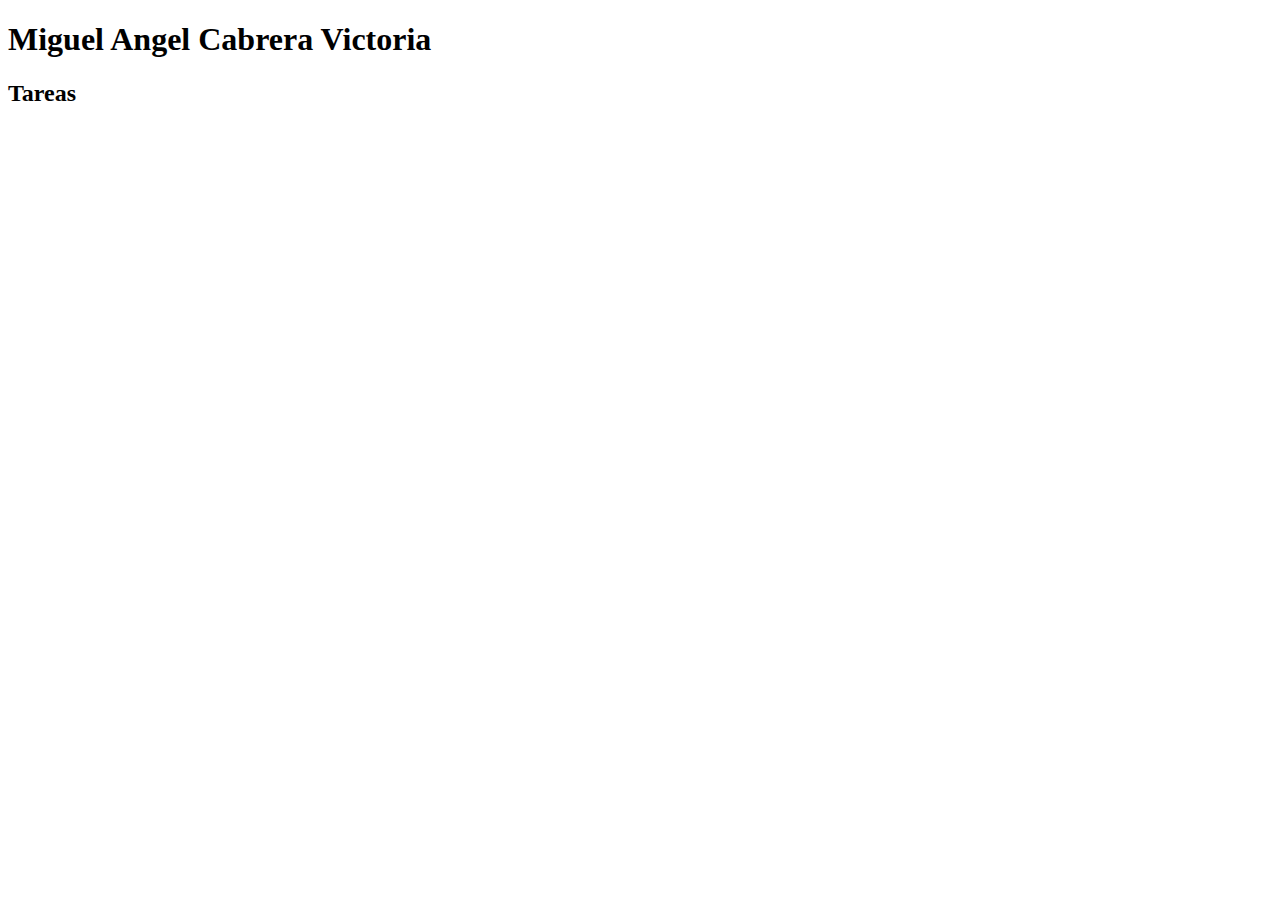
<file: index.html>
<!DOCTYPE html>
<html lang="en">
<head>
    <meta charset="UTF-8">
    <meta http-equiv="X-UA-Compatible" content="IE=edge">
    <meta name="viewport" content="width=device-width, initial-scale=1.0">
    <title>Document</title>
</head>
<body>
    <h1>Miguel Angel Cabrera Victoria</h1>
    <h2>Tareas</h2>
</body>
</html>
</file>
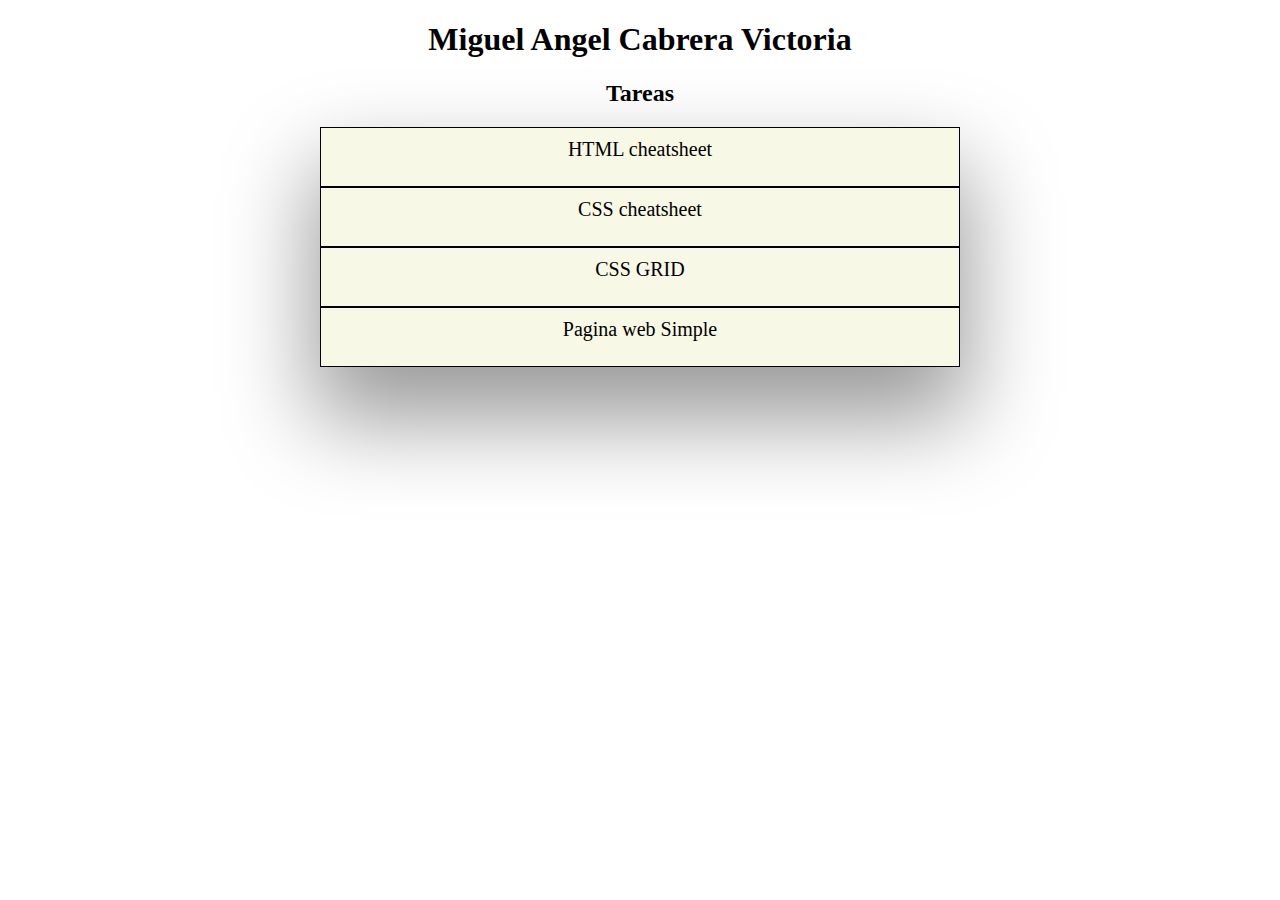
<file: docs/index.html>
<!DOCTYPE html>
<html lang="en">
<head>
    <meta charset="UTF-8">
    <meta http-equiv="X-UA-Compatible" content="IE=edge">
    <meta name="viewport" content="width=device-width, initial-scale=1.0">
    <title>Miguel Cabrera Evidencia</title>
    <link rel="stylesheet" href="CSS/styles_index.css"> 
    <link rel="preconnect" href="https://fonts.googleapis.com">
    <link rel="preconnect" href="https://fonts.gstatic.com" crossorigin>
    <link href="https://fonts.googleapis.com/css2?family=Bungee+Outline&display=swap" rel="stylesheet">  
    
</head>
<body>
    <h1>Miguel Angel Cabrera Victoria</h1>
    <h2>Tareas</h2>
    

    <div class="container">
            <div class="container_item"><a href="HTML/HTML_cheetsheet.html">HTML cheatsheet</a></div>
            <div class="container_item"><a href="HTML/CSS_cheatsheet.html">CSS cheatsheet</a></div>
            <div class="container_item"><a href="HTML/tarea_grid.html">CSS GRID </a></div>
            <div class="container_item"><a href="HTML/pagina_web_simple.html">Pagina web Simple</a></div>


    </div>
</body>
</html>
</file>
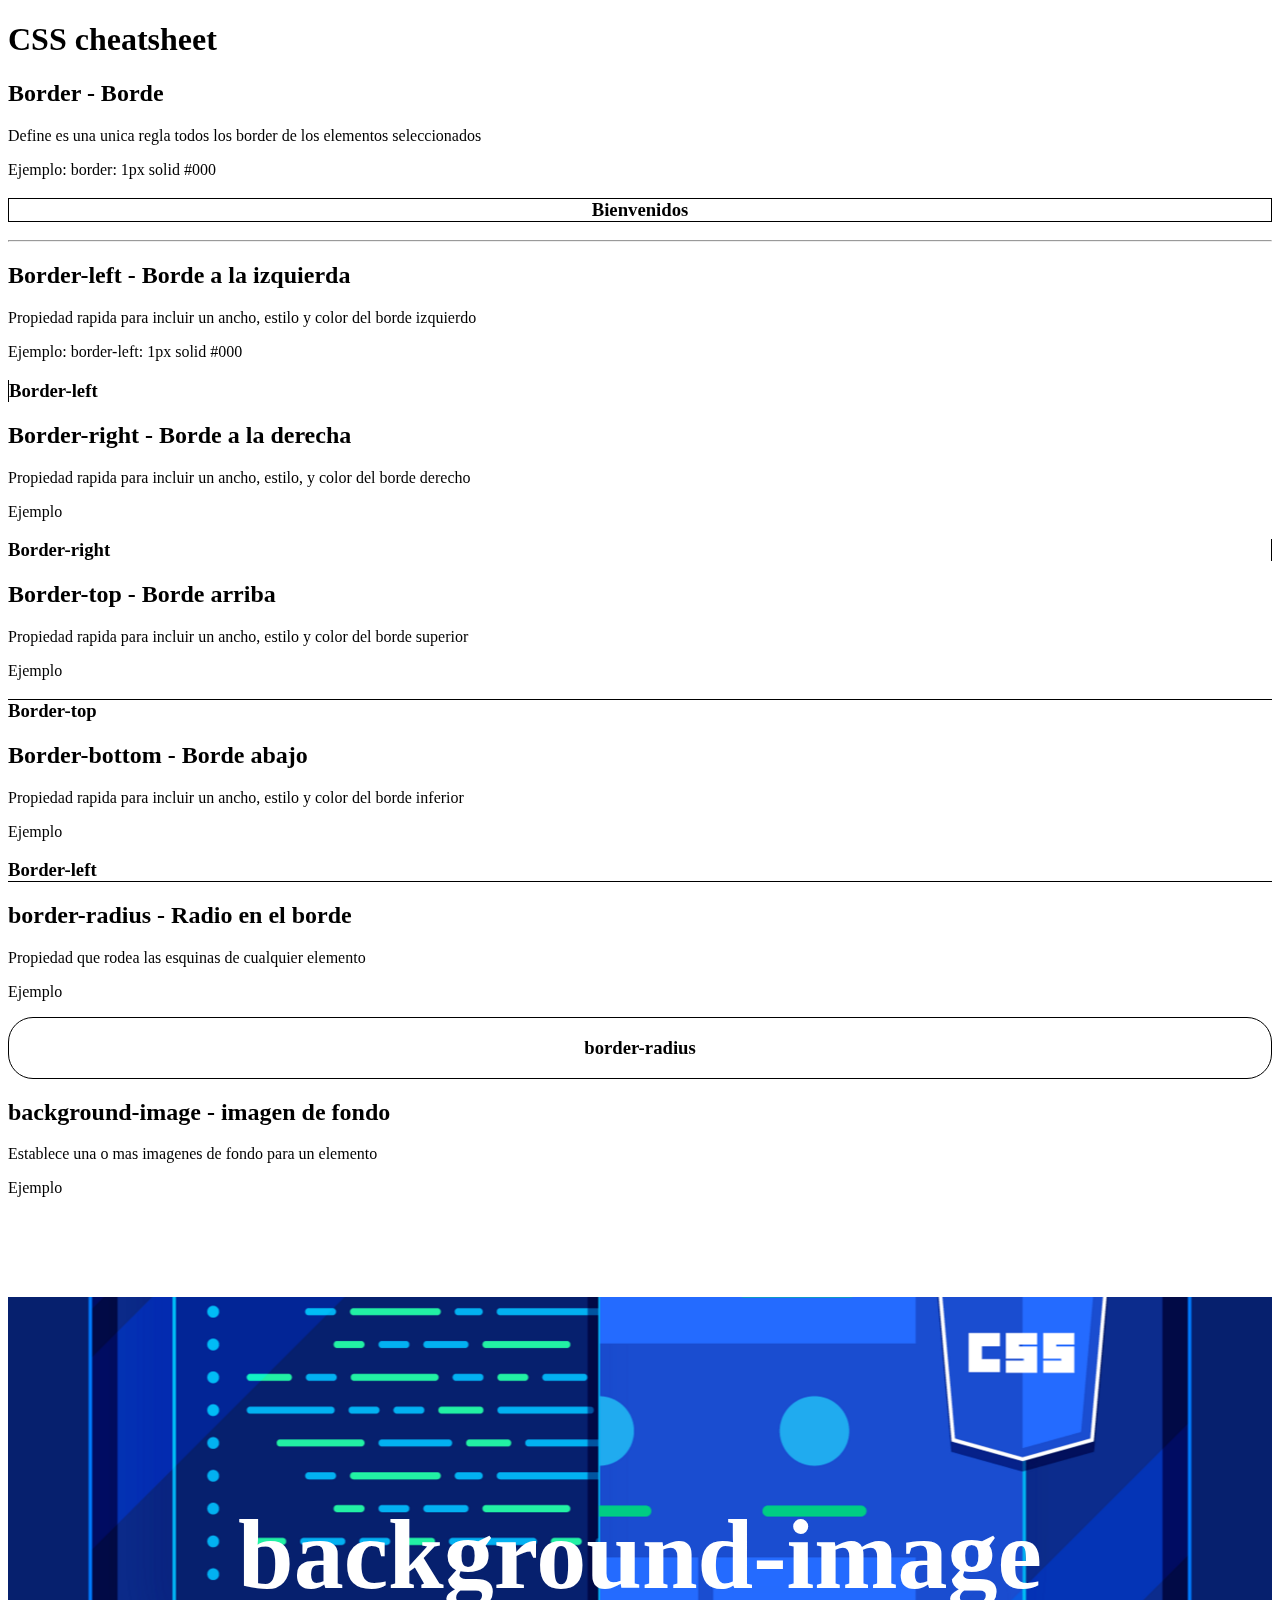
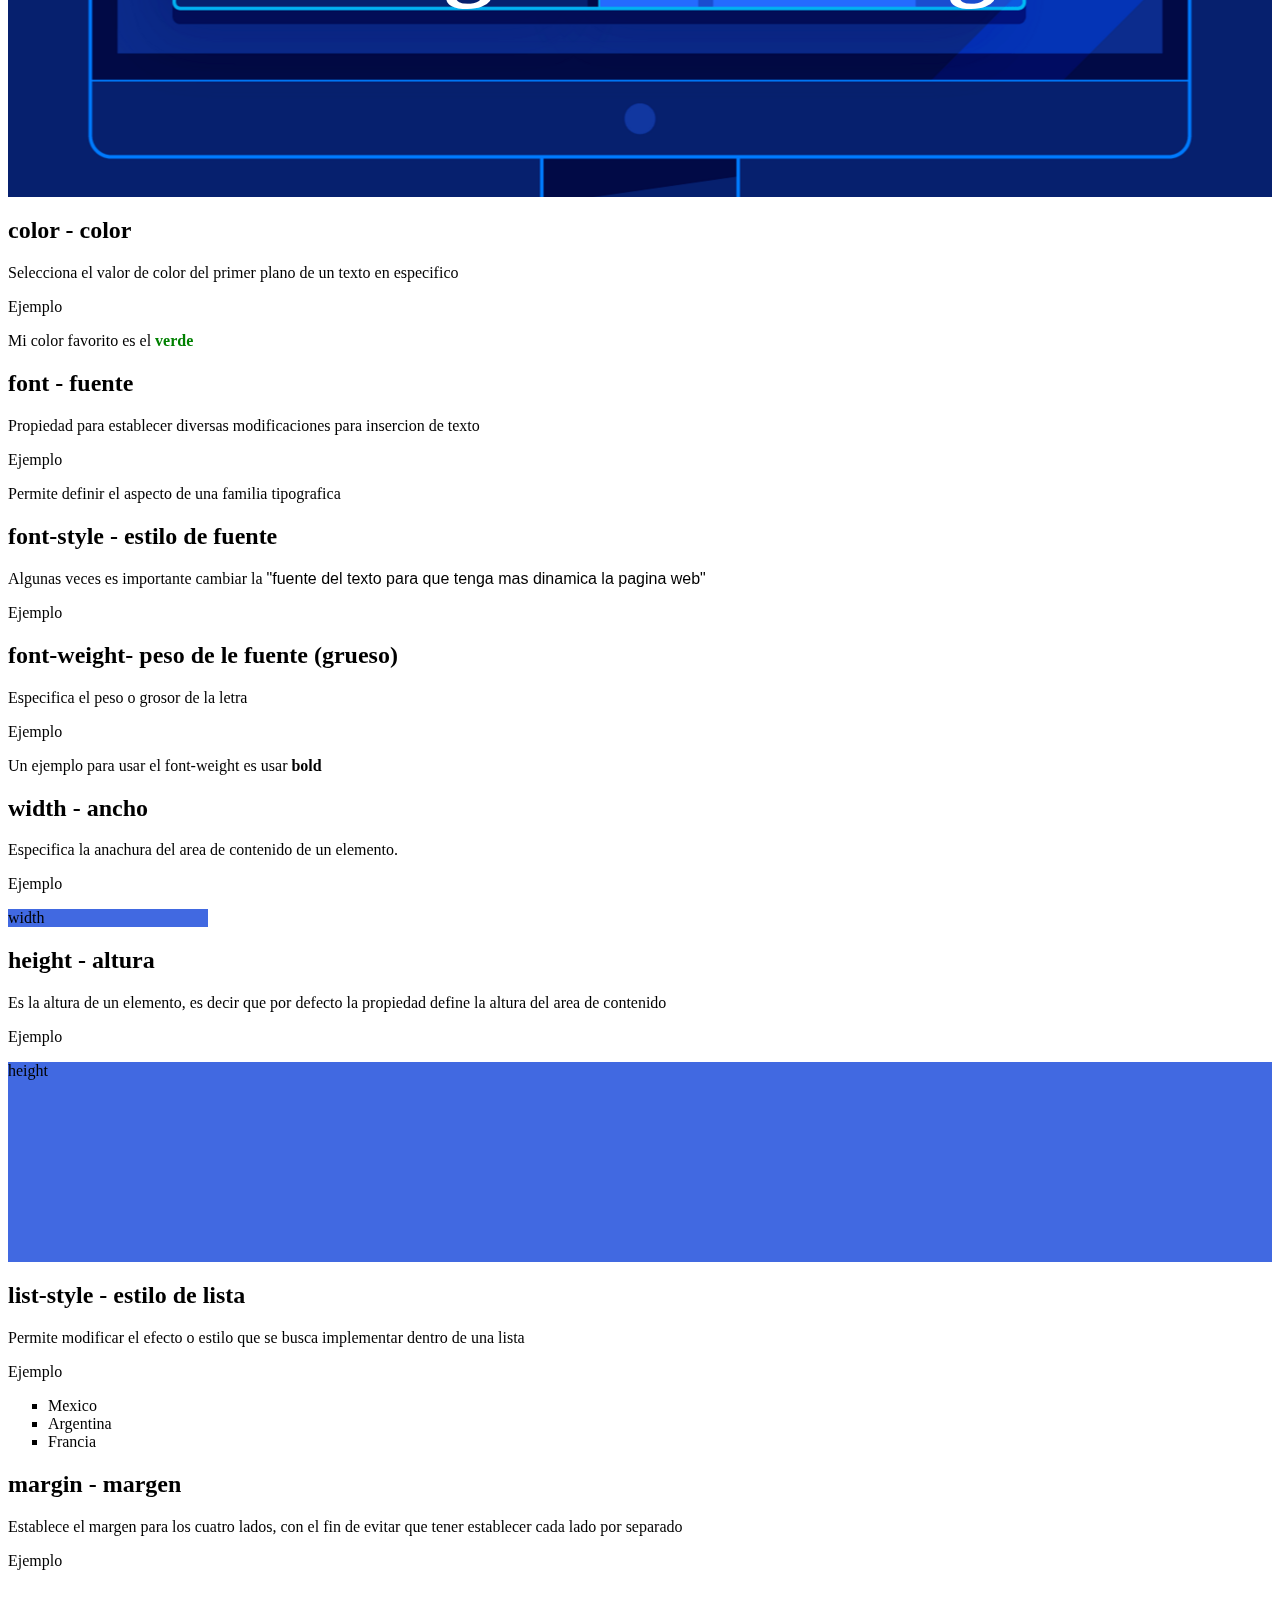
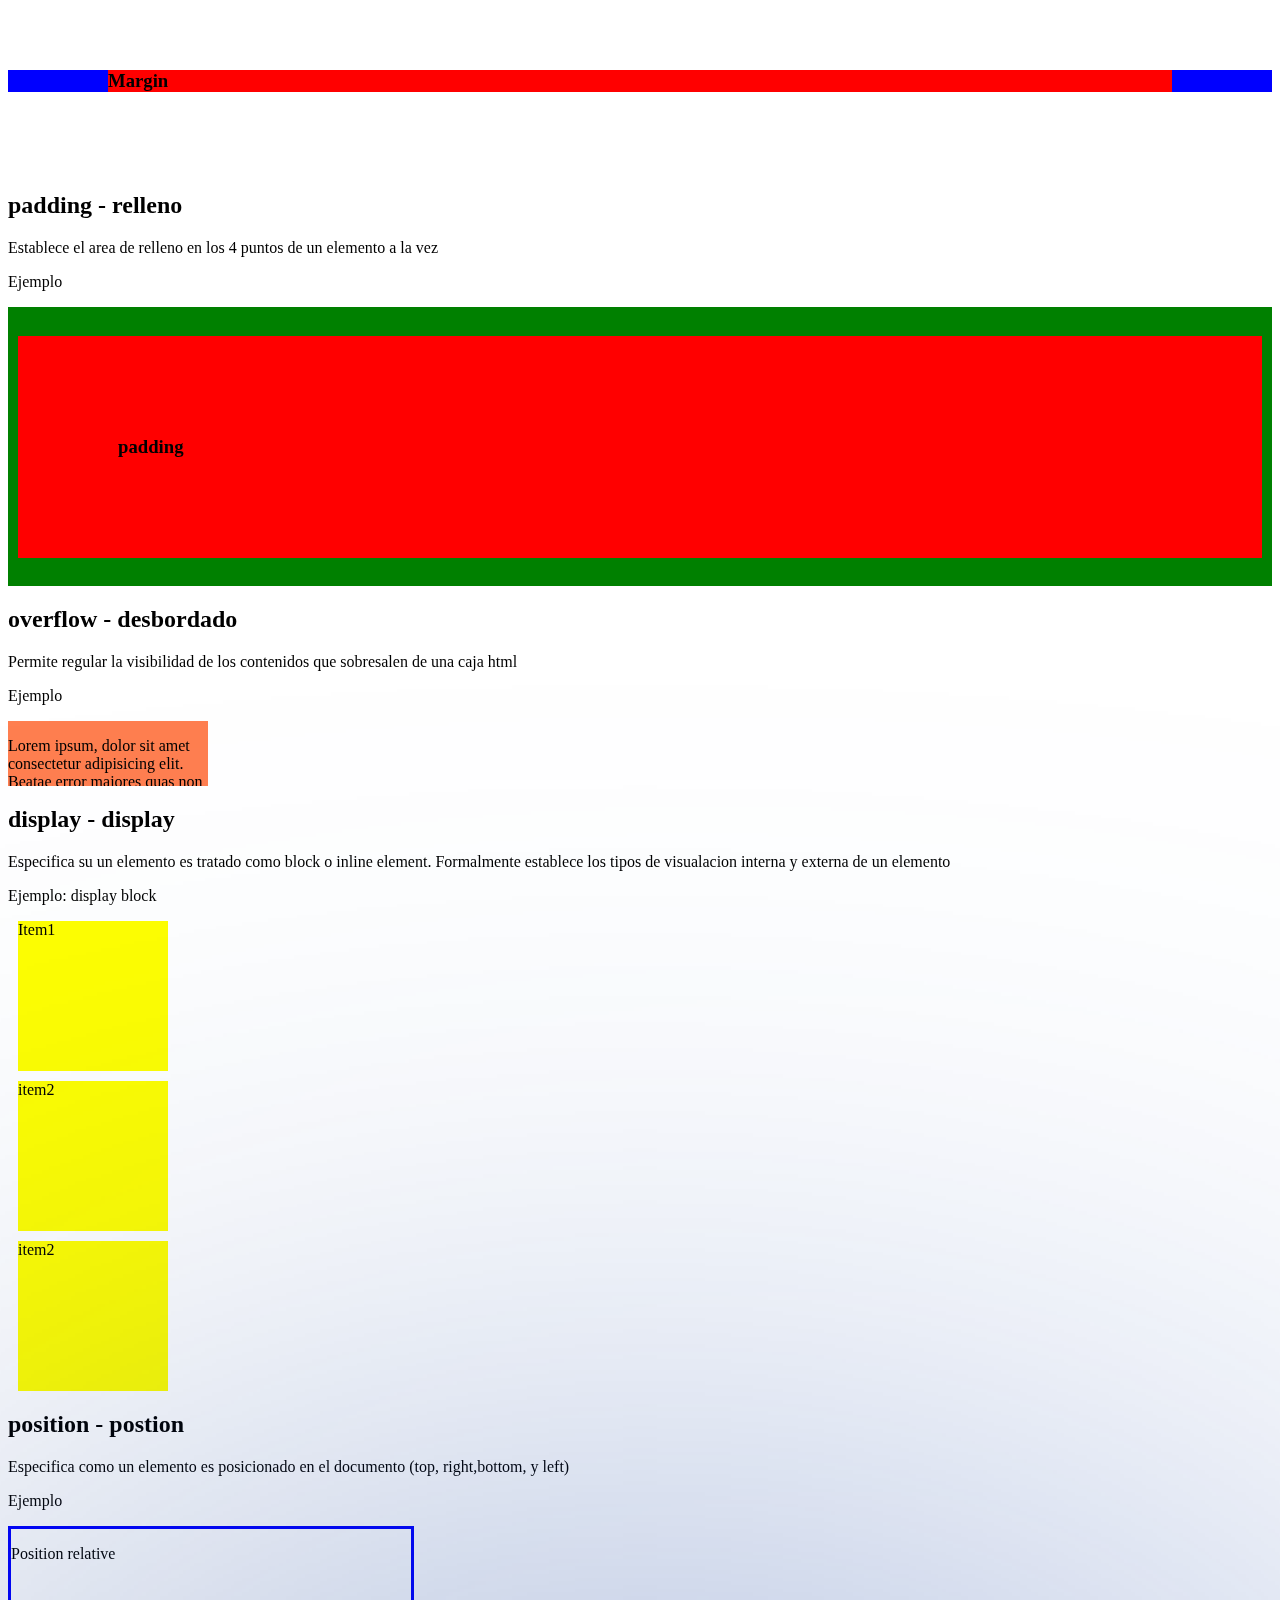
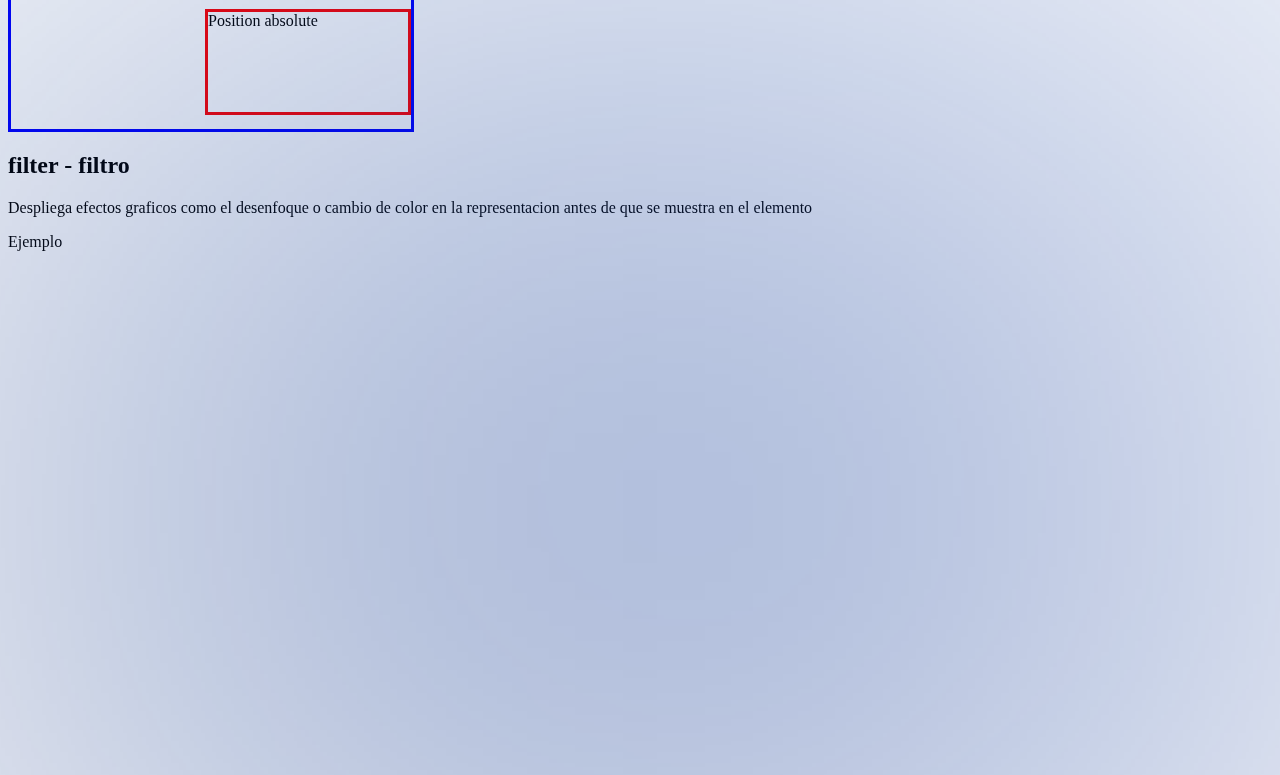
<file: docs/HTML/CSS_cheatsheet.html>
<!DOCTYPE html>
<html lang="en">
<head>
    <meta charset="UTF-8">
    <meta http-equiv="X-UA-Compatible" content="IE=edge">
    <meta name="viewport" content="width=device-width, initial-scale=1.0">
    <link rel="stylesheet" href="../CSS/cheet_sheet_styles.css">
    <title>Css cheat sheet</title>
</head>
<body>
<h1>CSS cheatsheet</h1>

<h2>Border - Borde</h2>
<p>Define es una unica regla todos los border de los elementos seleccionados
</p>
<p>Ejemplo: border: 1px solid #000</p>
<div>
    <h3 class="border_1">Bienvenidos</h3>
</div>
<hr>

<h2>Border-left - Borde a la izquierda</h2>
<p>Propiedad rapida para incluir un ancho, estilo y color del borde izquierdo</p>
<p>Ejemplo: border-left: 1px solid #000</p>
<div>
    <h3 class="border_left">Border-left</h3>
</div>

<h2>Border-right - Borde a la derecha</h2>
<p>Propiedad rapida para incluir un ancho, estilo, y color del borde derecho</p>
<p>Ejemplo</p>
<div>
    <h3 class="border_right">Border-right</h3>
</div>


<h2>Border-top - Borde arriba</h2>
<p>Propiedad rapida para incluir un ancho, estilo y color del borde superior</p>
<p>Ejemplo</p>
<div>
    <h3 class="border_t">Border-top</h3>
</div>

<h2>Border-bottom - Borde abajo</h2>
<p>Propiedad rapida para incluir un ancho, estilo y color del borde inferior</p>
<p>Ejemplo</p>
<div>
    <h3 class="border_b">Border-left</h3>
</div>

<h2>border-radius - Radio en el borde</h2>
<p>Propiedad que rodea las esquinas de cualquier elemento</p>
<p>Ejemplo</p>
<div class="border_radius">
    <h3>border-radius</h3>
</div>

<h2>background-image - imagen de fondo</h2>
<p>Establece una o mas imagenes de fondo para un elemento</p>
<p>Ejemplo</p>
<div class="image_background">
    <h3>background-image</h3>
</div>

<h2>color - color</h2>
<p>Selecciona el valor de color del primer plano de un texto en especifico</p>
<p>Ejemplo</p>
<p>Mi color favorito es el <span class="color">verde</span></p>

<h2>font - fuente</h2>
<p>Propiedad para establecer diversas modificaciones para insercion de texto </p>
<p>Ejemplo</p>
<p>Permite definir el aspecto de una familia tipografica</p>
<h2>font-style - estilo de fuente</h2>
<p>Algunas veces es importante cambiar la <span class="font-family">"fuente del texto para que tenga mas dinamica la pagina web"</span></p>

<p>Ejemplo</p>

<h2>font-weight- peso de le fuente (grueso)</h2>
<p>Especifica el peso o grosor de la letra</p>
<p>Ejemplo</p>
<p>Un ejemplo para usar el font-weight es usar <span class="font-f">bold</span></p>

<h2>width - ancho</h2>
<p>Especifica la anachura del area de contenido de un elemento. </p>
<p>Ejemplo</p>
<div class="w">
    <p>width</p>
</div>

<h2>height - altura</h2>
<p>Es la altura de un elemento, es decir que por defecto la propiedad define la altura del area de contenido</p>
<p>Ejemplo</p><div class="h">
    <p>height</p>
</div>

<h2>list-style - estilo de lista </h2>
<p>Permite modificar el efecto o estilo que se busca implementar dentro de una lista</p>
<p>Ejemplo</p>
<ul class="list-style">
    <li>Mexico</li>
    <li>Argentina</li>
    <li>Francia</li>
</ul>

<h2>margin - margen</h2>
<p>Establece el margen para los cuatro lados, con el fin de evitar que tener establecer cada lado por separado</p>
<p>Ejemplo</p>
<div class="margin">
    <h3>Margin</h3>
</div>

<h2>padding - relleno</h2>
<p>Establece el area de relleno en los 4 puntos de un elemento a la vez</p>
<p>Ejemplo</p>
<div class="padding">
    <h3>padding</h3>
</div>

<h2>overflow - desbordado</h2>
<p>Permite regular la visibilidad de los contenidos que sobresalen de una caja html</p>
<p>Ejemplo</p>
<div class="overflow">
    <p>Lorem ipsum, dolor sit amet consectetur adipisicing elit. Beatae error maiores quas non laboriosam eius explicabo doloremque? Quod ea necessitatibus adipisci beatae corrupti delectus odio sed a, porro, aliquam eos?</p>
</div>


<h2>display - display </h2>
<p>Especifica su un elemento es tratado como block o inline element. Formalmente establece los tipos de visualacion interna y externa de un elemento</p>
<p>Ejemplo: display block</p>
<div>
    <div class="item_display">Item1</div>
    <div class="item_display">item2</div>
    <div class="item_display">item2</div>
</div>

<h2>position - postion </h2>
<p>Especifica como un elemento es posicionado en el documento (top, right,bottom, y left)</p>
<p>Ejemplo</p>
<div class="relative">
    <p>Position relative</p>
    <div class="absolute">Position absolute</div>
</div>

<h2>filter - filtro </h2>
<p>Despliega efectos graficos como el desenfoque o cambio de color en la representacion antes de que se muestra en el elemento</p>
<p>Ejemplo</p>
<div class="filter image_background "></div>
</body>
</html>
</file>
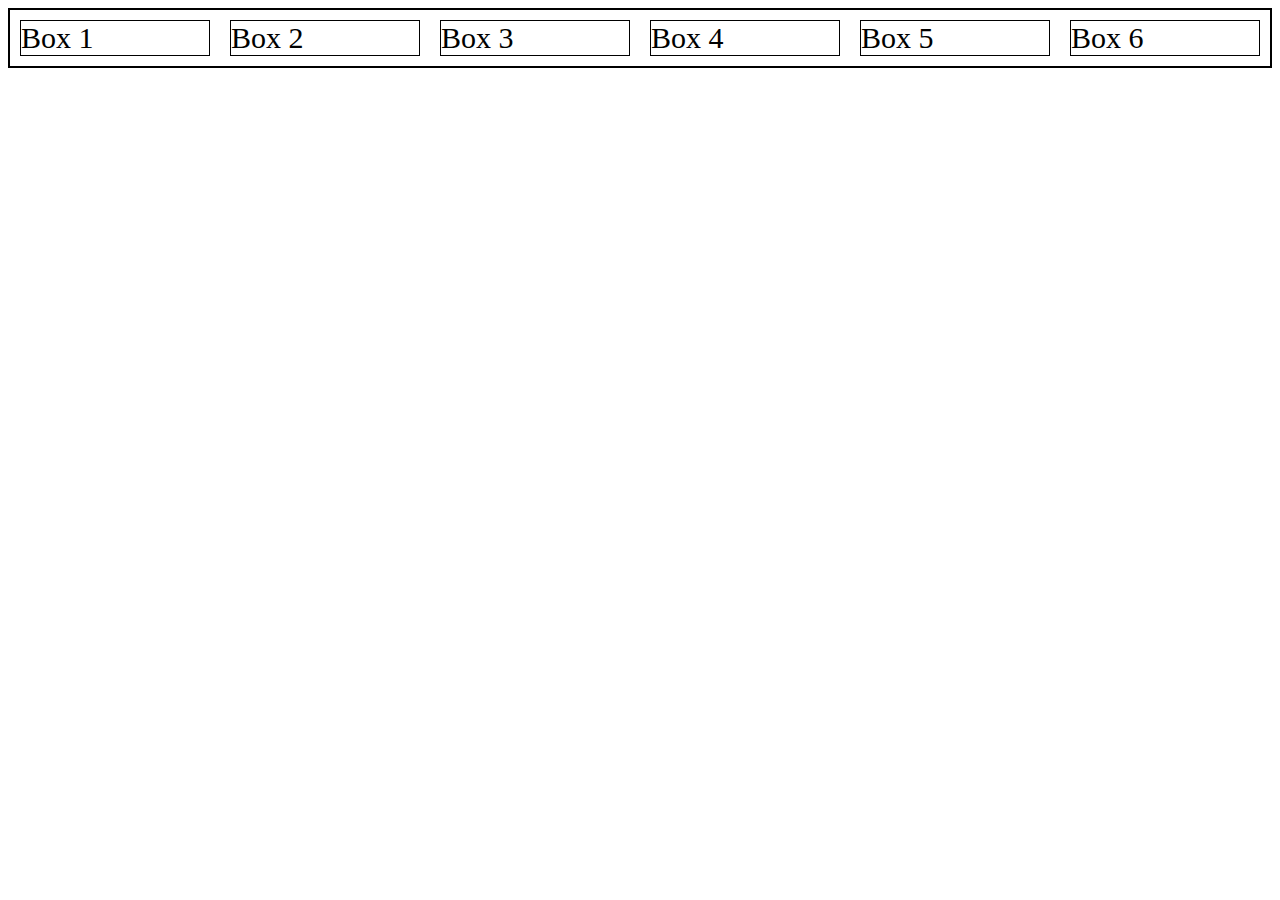
<file: docs/HTML/flex-box.html>
<!DOCTYPE html>
<html lang="en">
<head>
    <meta charset="UTF-8">
    <meta http-equiv="X-UA-Compatible" content="IE=edge">
    <meta name="viewport" content="width=device-width, initial-scale=1.0">
    <title>Document</title>
    <link rel="stylesheet" href="../CSS/flex-box.css">
</head>
<body>
    <div>
        <div class="flex-container">
            <div class="flex-item">Box 1</div>
            <div class="flex-item">Box 2</div>
            <div class="flex-item">Box 3</div>
            <div class="flex-item">Box 4</div>
            <div class="flex-item">Box 5</div>
            <div class="flex-item">Box 6</div>
        </div>
    </div>
</body>
</html>
</file>
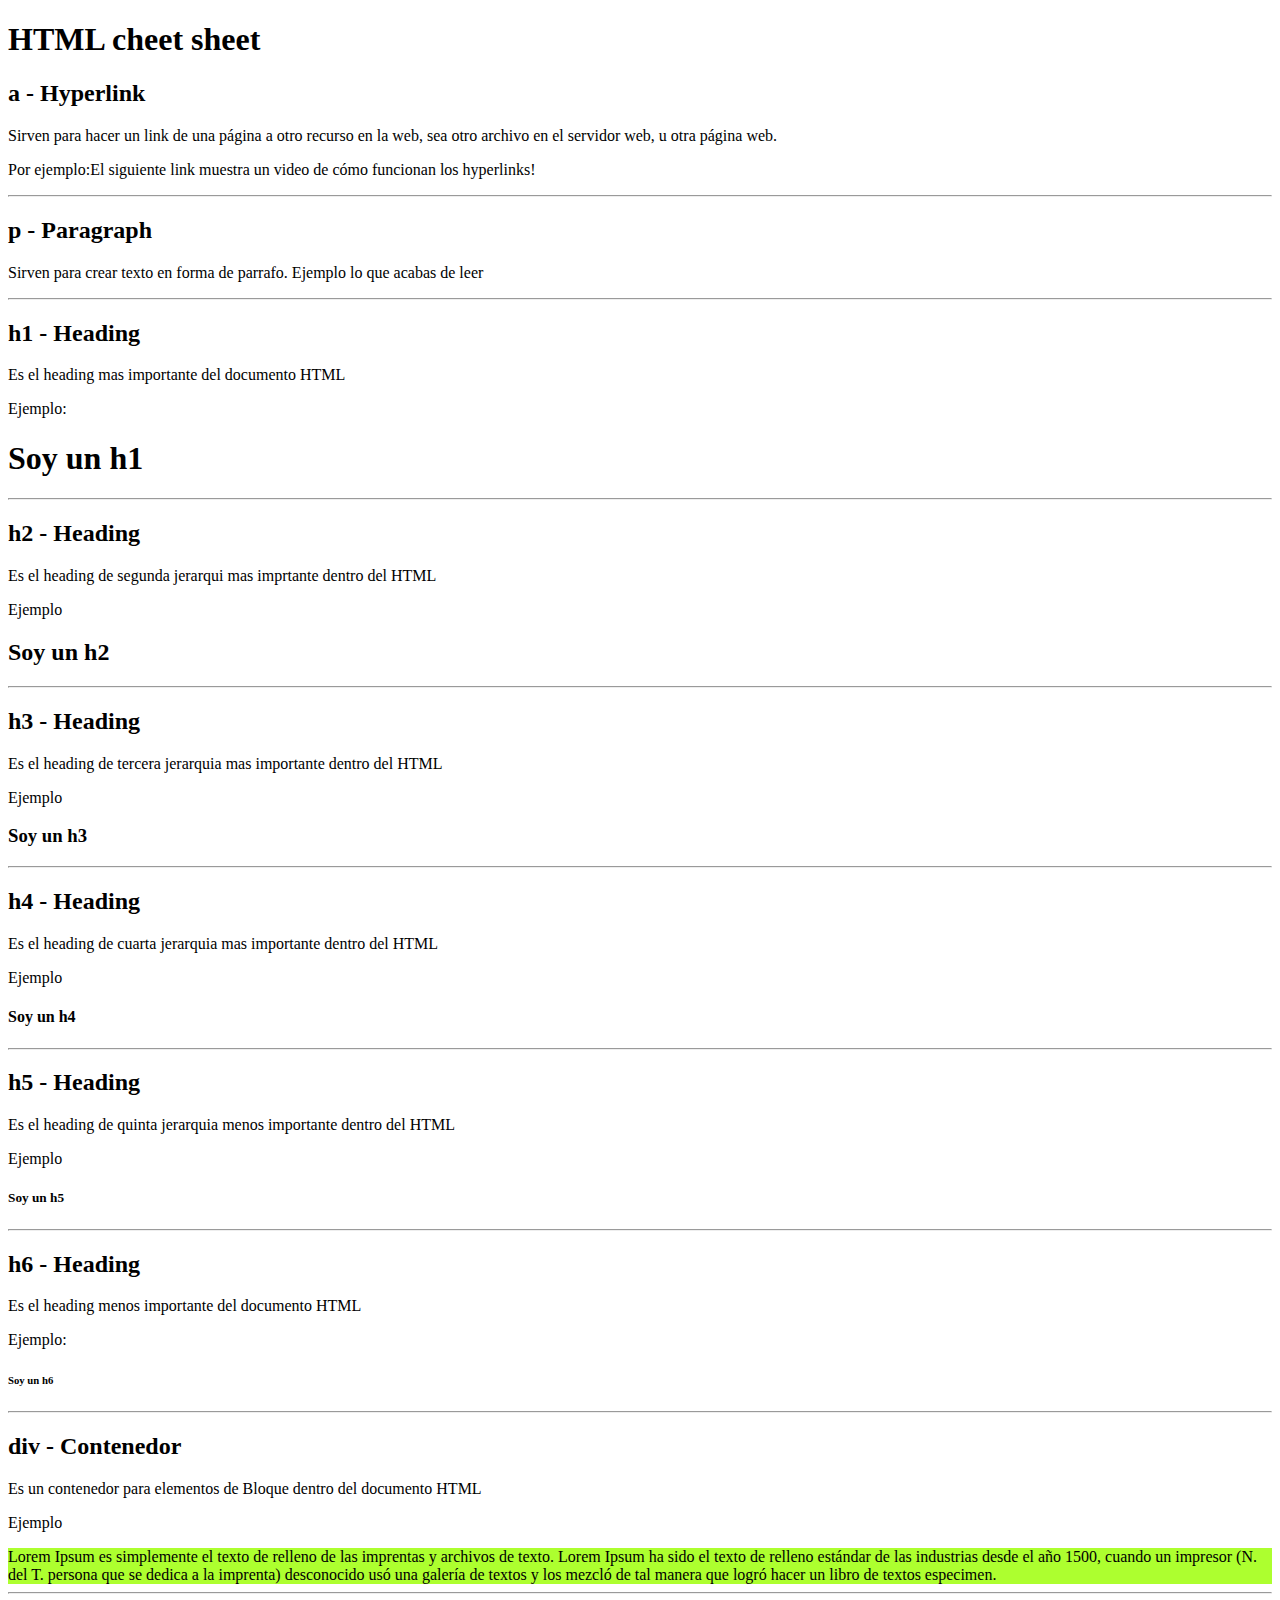
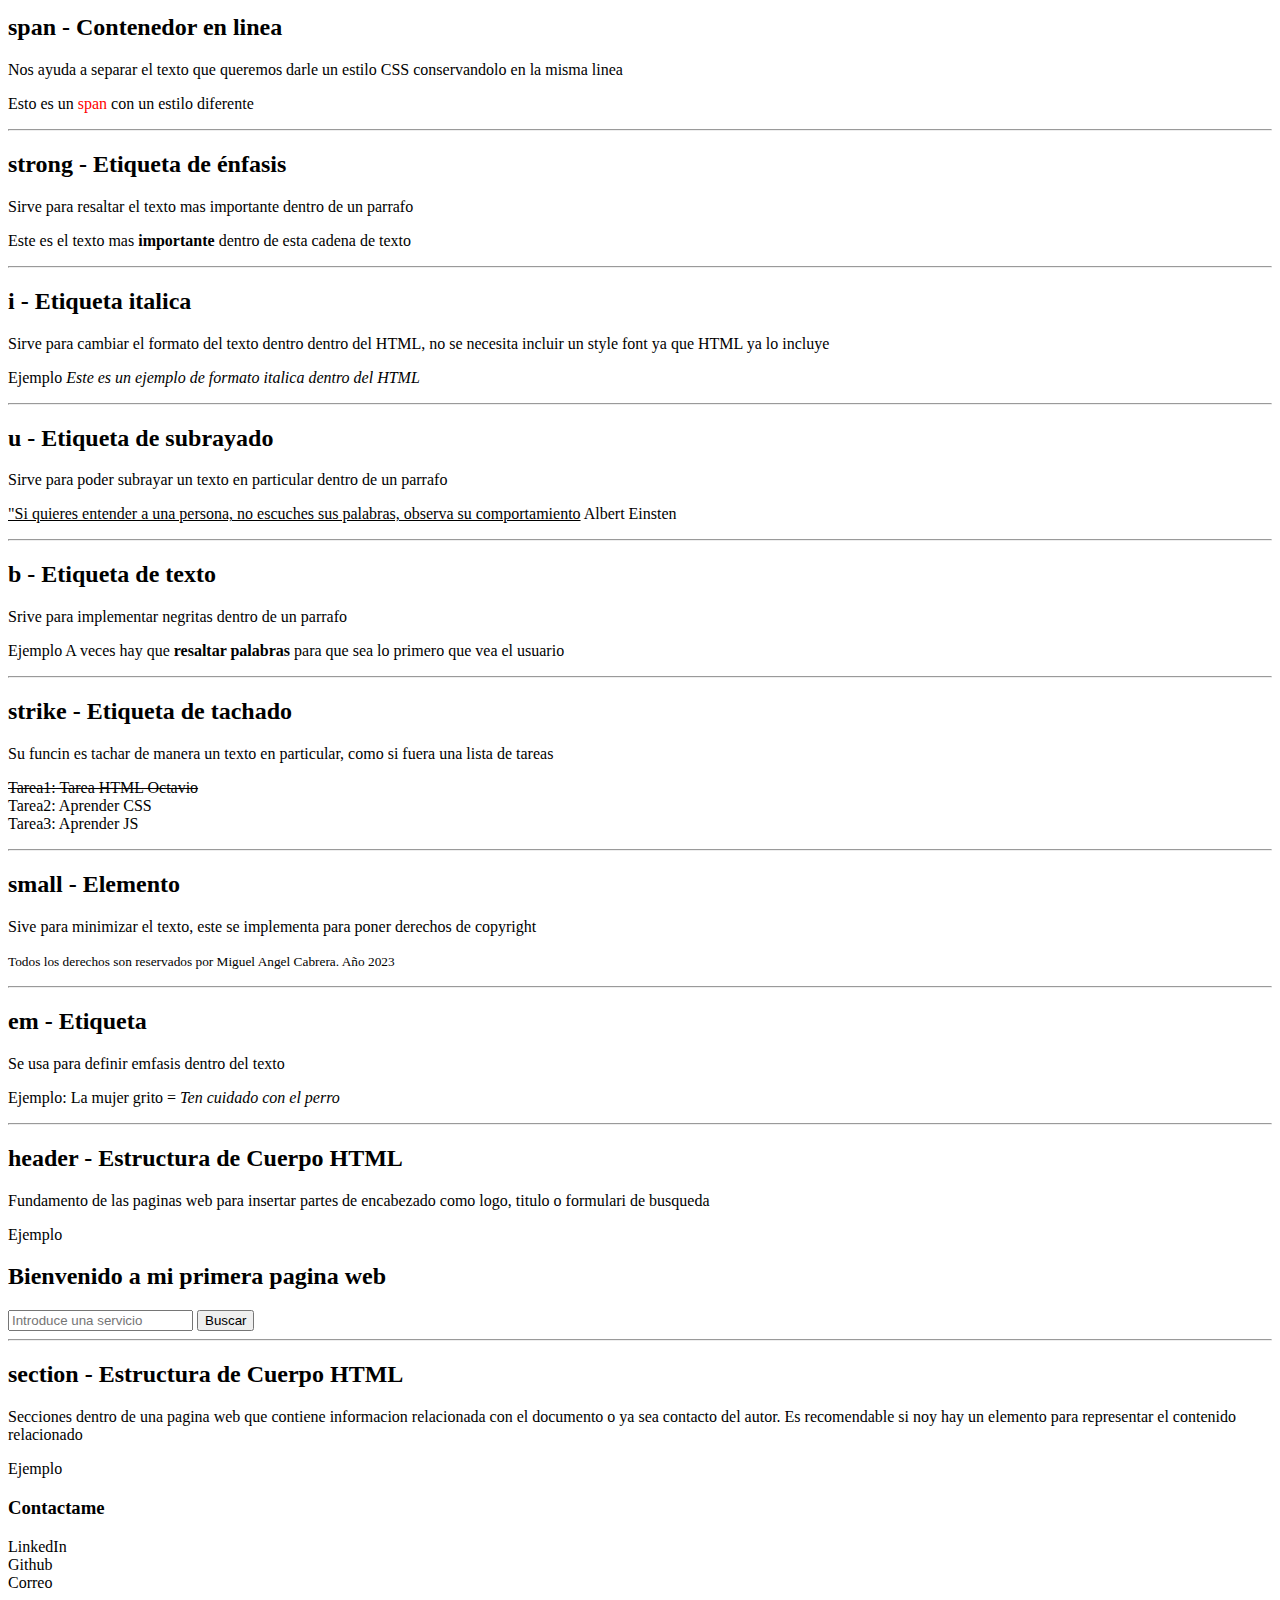
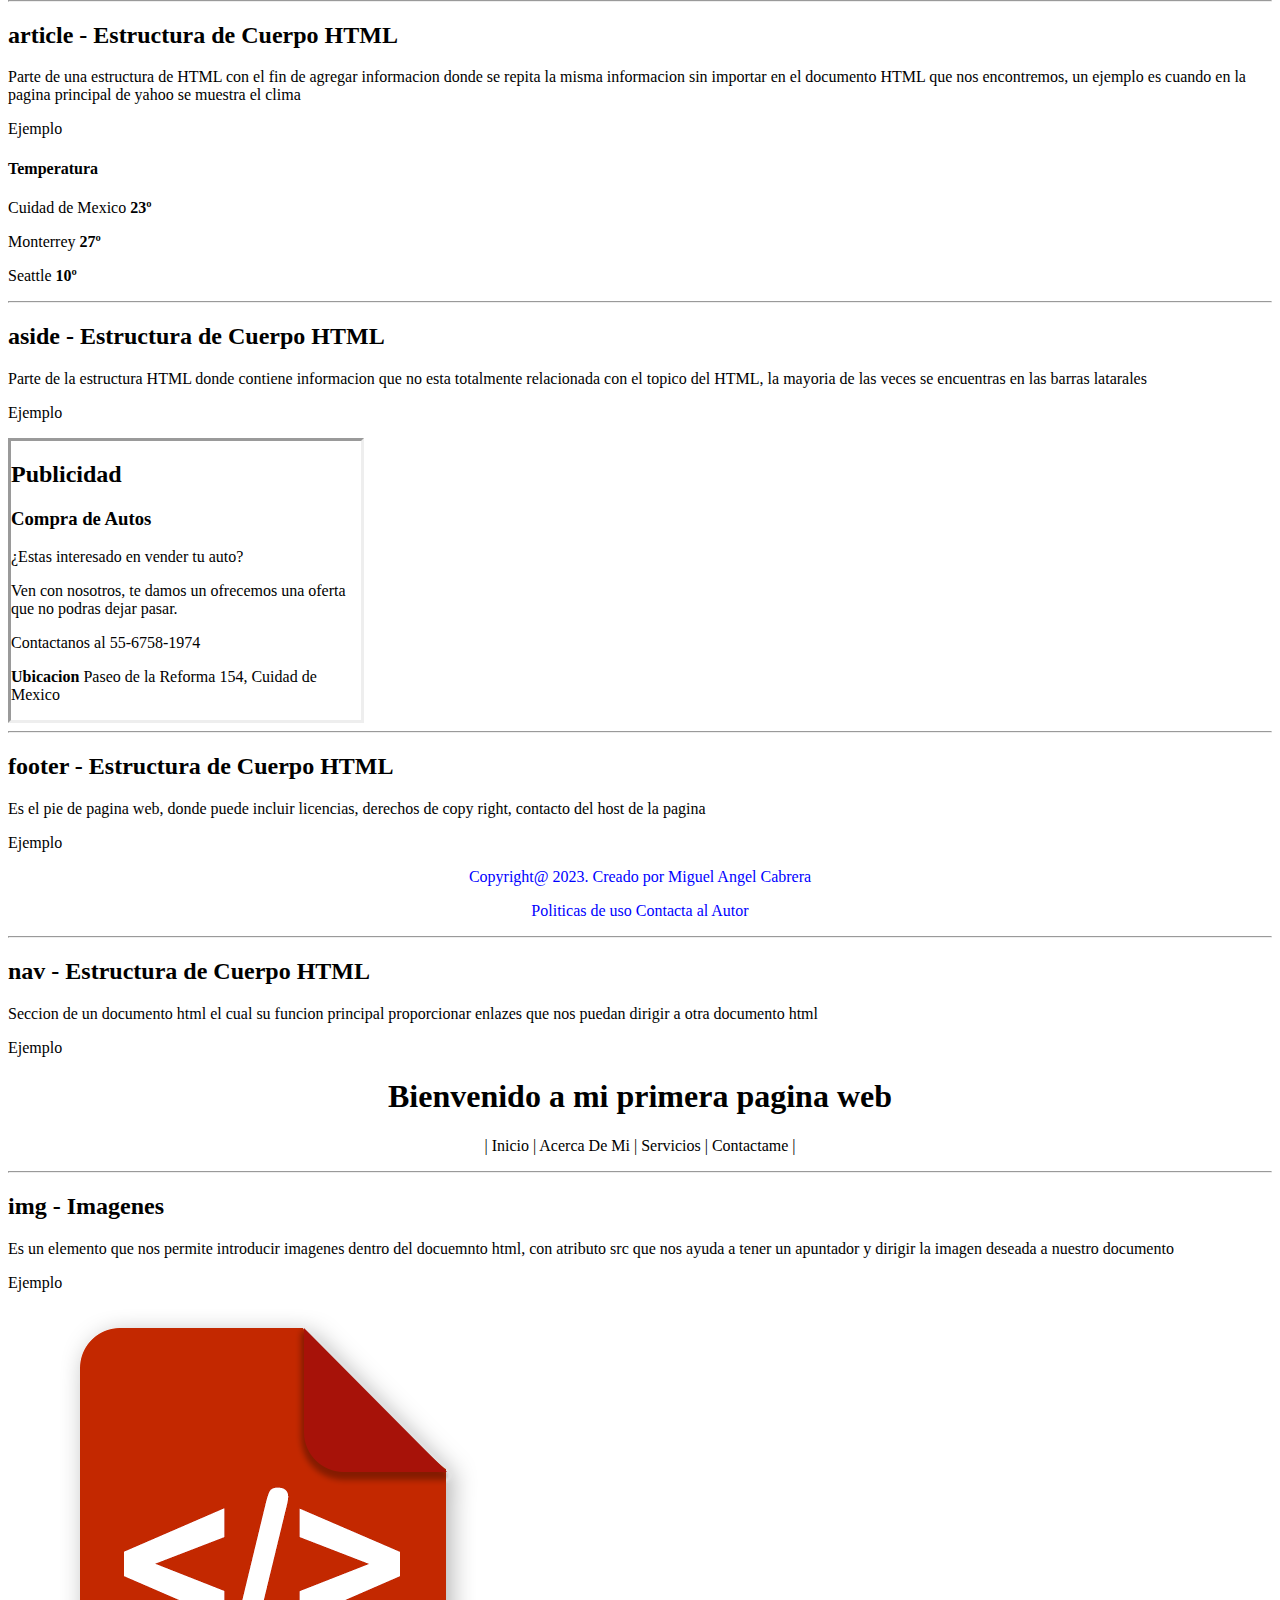
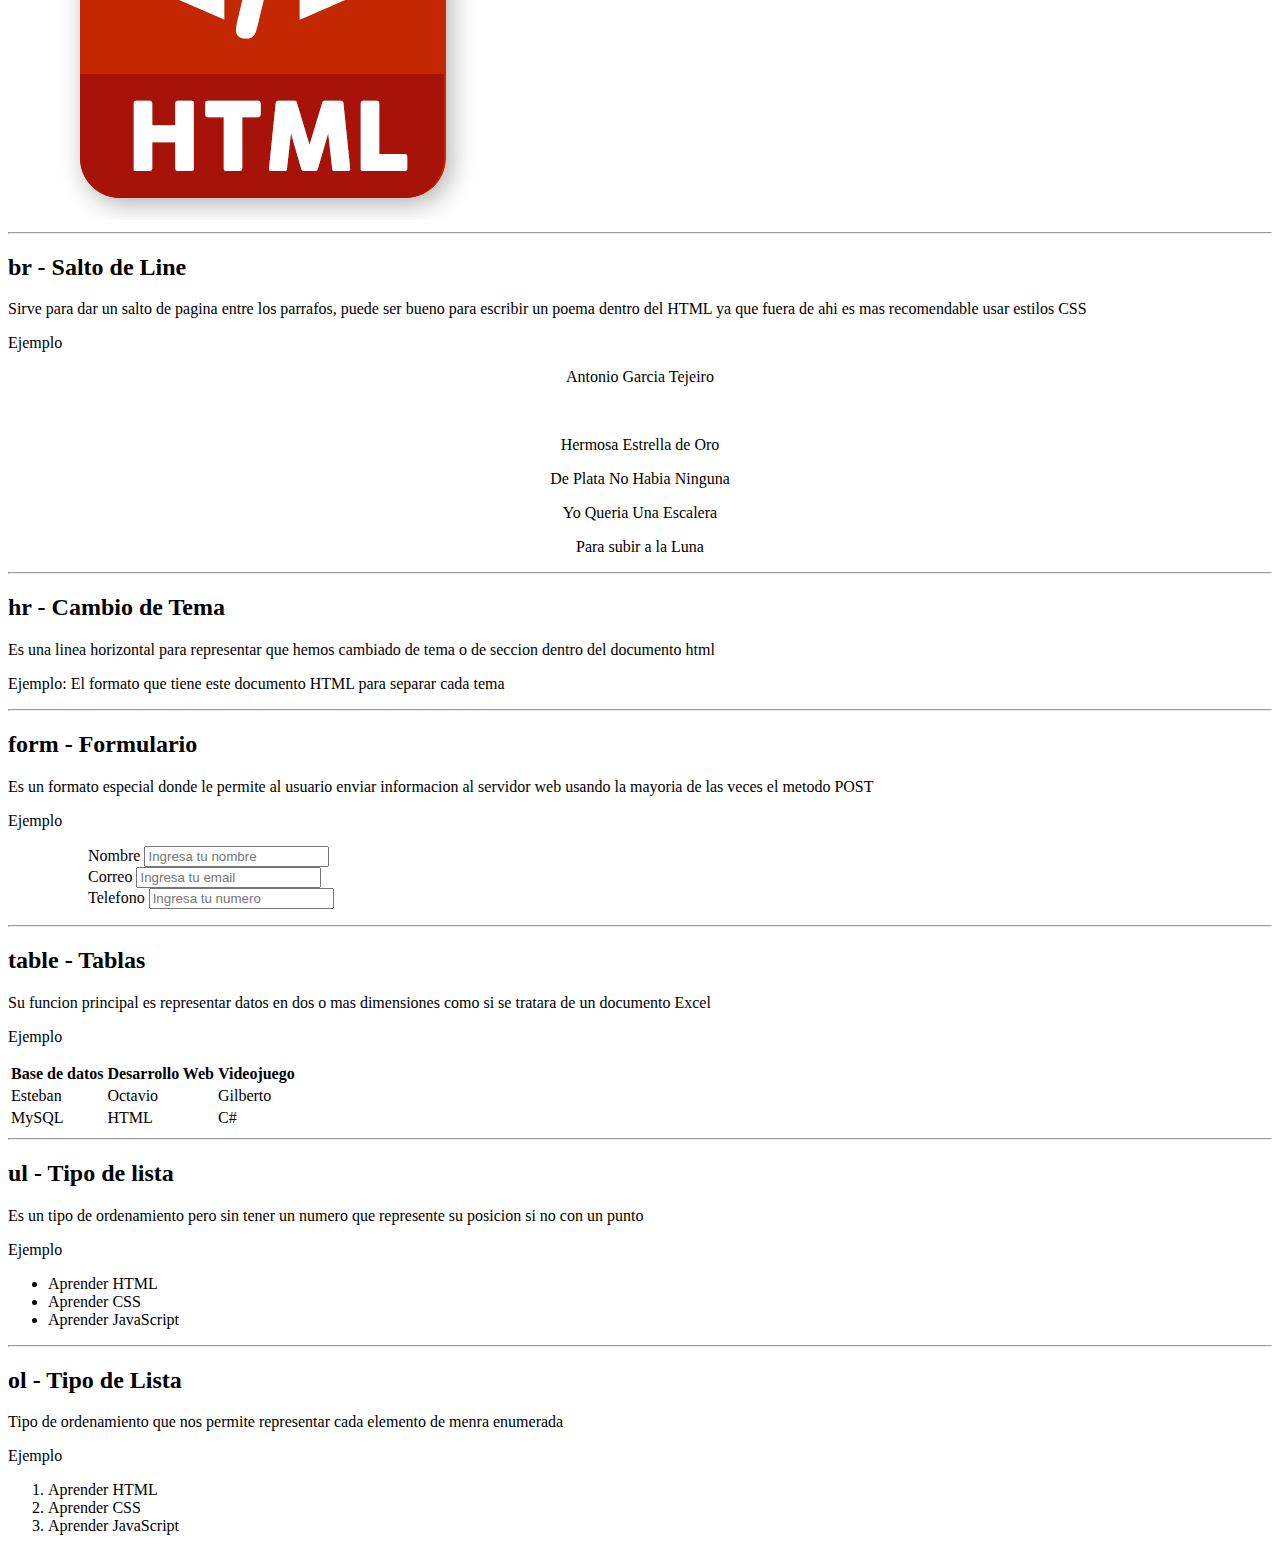
<file: docs/HTML/HTML_cheetsheet.html>
<!DOCTYPE html>
<html lang="en">
<head>
    <meta charset="UTF-8">
    <meta http-equiv="X-UA-Compatible" content="IE=edge">
    <meta name="viewport" content="width=device-width, initial-scale=1.0">
    <title>HTML cheet sheet</title>
    <style>
        .fondo_div{
            background-color: greenyellow;
        }

        span{
            color: red;
        }

        aside{
            border-style: inset;
            width: 350px;
        }

        footer, footer a{
            text-align: center;
            text-decoration: none;
            color: blue;
        }

        .nav_example, a{
            text-align: center;
            text-decoration: none;
            color: black;
        }
    </style>
</head>
<body>
    <h1>HTML cheet sheet</h1>

    <h2>a - Hyperlink</h2>
    <p>Sirven para hacer un link de una página a otro recurso en la web, sea otro archivo en el servidor web, u otra página web.</p>
    <p>Por ejemplo:<a href="https://www.youtube.com/watch?v=dQw4w9WgXcQ">El siguiente link muestra un video de cómo funcionan los hyperlinks! </a></p>
    <hr>

    <h2>p - Paragraph</h2>
    <p>Sirven para crear texto en forma de parrafo. Ejemplo lo que acabas de leer</p>
    <hr>

    <h2>h1 - Heading</h2>
    <p>Es el heading  mas importante del documento HTML</p>
    <p>Ejemplo: <h1>Soy un h1</h1></p>
    <hr>

    <h2>h2 - Heading</h2>
    <p>Es el heading de segunda jerarqui mas imprtante dentro del HTML</p>
    <p>Ejemplo <h2>Soy un h2</h2></p>
    <hr>

    <h2>h3 - Heading</h2>
    <p>Es el heading de tercera jerarquia mas importante dentro del HTML</p>
    <p>Ejemplo <h3>Soy un h3</h3></p>
    <hr>

    <h2>h4 - Heading</h2>
    <p>Es el heading de cuarta jerarquia mas importante dentro del HTML</p>
    <p>Ejemplo <h4>Soy un h4</h4></p>
    <hr>

    <h2>h5 - Heading</h2>
    <p>Es el heading de quinta jerarquia menos importante dentro del HTML</p>
    <p>Ejemplo <h5>Soy un h5</h5></p>
    <hr>

    <h2>h6 - Heading</h2>
    <p>Es el heading menos importante del documento HTML</p>
    <p>Ejemplo: <h6>Soy un h6</h6></p>
    <hr>

    <h2>div - Contenedor</h2>
    <p>Es un contenedor para elementos de Bloque dentro del documento HTML</p>
    <p>Ejemplo</p>
    <div class="fondo_div">
        Lorem Ipsum es simplemente el texto de relleno de las imprentas y archivos de texto. Lorem Ipsum ha sido el texto de relleno estándar de las industrias desde el año 1500, cuando un impresor (N. del T. persona que se dedica a la imprenta) desconocido usó una galería de textos y los mezcló de tal manera que logró hacer un libro de textos especimen.
    </div>
    <hr>

    <h2>span - Contenedor en linea </h2>
    <p>Nos ayuda a separar el texto que queremos darle un estilo CSS conservandolo en la misma linea</p>
    <p>Esto es un <span>span</span> con un estilo diferente</p>
    <hr>

    <h2>strong - Etiqueta de énfasis</h2>
    <p>Sirve para resaltar el texto mas importante dentro de un parrafo</p>
    <p>Este es el texto mas <strong>importante</strong> dentro de esta cadena de texto</p>
    <hr>

    <h2>i - Etiqueta italica </h2>
    <p>Sirve para cambiar el formato del texto dentro dentro del HTML, no se necesita incluir un style font ya que HTML ya lo incluye</p>
    <p>Ejemplo <i>Este es un ejemplo de formato italica dentro del HTML</i></p>
    <hr>

    <h2>u - Etiqueta de subrayado </h2>
    <p>Sirve para poder subrayar un texto en particular dentro de un parrafo</p>
    <p>
        <u>"Si quieres entender a una persona, no escuches sus palabras, observa su comportamiento</u>
        Albert Einsten 
    </p>
    <hr>

    <h2>b - Etiqueta de texto</h2>
    <p>Srive para implementar negritas dentro de un parrafo</p>
    <p>Ejemplo 
        A veces hay que <b>resaltar palabras</b> para que sea lo primero que vea el usuario
    </p>
    <hr>

    <h2>strike - Etiqueta de tachado</h2>
    <p>Su funcin es tachar de manera un texto en particular, como si fuera una lista de tareas</p>
    <p>
        <strike>Tarea1: Tarea HTML Octavio</strike>
        <br>
        Tarea2: Aprender CSS
        <br>
        Tarea3: Aprender JS
    </p>
    <hr>

    <h2>small - Elemento  </h2>
    <p>Sive para minimizar el texto, este se implementa para poner derechos de copyright</p>
    <p>
        <small>Todos los derechos son reservados por Miguel Angel Cabrera. Año 2023</small>
    </p>
    <hr>

    <h2>em - Etiqueta </h2>
    <p>Se usa para definir emfasis dentro del texto</p>
    <p>Ejemplo: La mujer grito = <em>Ten cuidado con el perro</em>
    </p>
    <hr>

    <h2>header - Estructura de Cuerpo HTML</h2> 
    <p>Fundamento de las paginas web para insertar partes de encabezado como logo, titulo o formulari de busqueda</p>
    <p>Ejemplo</p>
    <header>
        <h2>Bienvenido a mi primera pagina web</h2>
        <input type="text" placeholder="Introduce una servicio">
        <button type="submit">Buscar</button>
    </header>
    <hr>

    <h2>section - Estructura de Cuerpo HTML</h2>
    <p>Secciones dentro de una pagina web que contiene informacion relacionada con el documento o ya sea contacto del autor. Es recomendable si noy hay un elemento para representar el contenido relacionado</p>
    <p>Ejemplo</p>
    <section>
        <h3>Contactame</h3>
        <a href="#">LinkedIn</a>
        <br>
        <a href="#">Github</a>
        <br>
        <a href="#">Correo</a>
    </section>
    <hr>

    <h2>article - Estructura de Cuerpo HTML</h2>
    <p>Parte de una estructura de HTML con el fin de agregar informacion donde se repita la misma informacion sin importar en el documento HTML que nos encontremos, un ejemplo es cuando en la pagina principal de yahoo se muestra el clima</p>
    <p>Ejemplo</p>
    <article>
        <h4>Temperatura</h4>
        <p>Cuidad de Mexico <b>23º</b></p>
        <p>Monterrey <b>27º</b></p>
        <p>Seattle <b>10º</b></p>
    </article>
    <hr>

    <h2>aside - Estructura de Cuerpo HTML</h2>
    <p>Parte de la estructura HTML donde contiene informacion que no esta totalmente relacionada con el topico del HTML, la mayoria de las veces se encuentras en las barras latarales</p>
    <p>Ejemplo</p>
    <aside>
        <h2>Publicidad</h2>
        <h3>Compra de Autos</h3>
        <p>¿Estas interesado en vender tu auto?</p>
        <p>Ven con nosotros, te damos un ofrecemos una oferta que no podras dejar pasar.</p>
        <p>Contactanos al 55-6758-1974</p>
        <p><b>Ubicacion</b> Paseo de la Reforma 154, Cuidad de Mexico</p>
    </aside>
    <hr>

    <h2>footer - Estructura de Cuerpo HTML</h2>
    <p>Es el pie de pagina web, donde puede incluir licencias, derechos de copy right, contacto del host de la pagina </p>
    <p>Ejemplo</p>
    <footer>
        Copyright@ 2023. Creado por Miguel Angel Cabrera
        <p><a href="">Politicas de uso</a> <a href="">Contacta al Autor</a></p>
    </footer>
    <hr>

    <h2>nav - Estructura de Cuerpo HTML</h2>
    <p>Seccion de un documento html el cual su funcion principal proporcionar enlazes que nos puedan dirigir a otra documento html</p>
    <p>Ejemplo</p>
    <header class="nav_example">
        <h1>Bienvenido a mi primera pagina web</h1>
        <nav>
            <p><a href="">| Inicio  |  </a> <a href=""> Acerca De Mi  |  </a> <a href="">Servicios |</a> <a href="">  Contactame | </a></p>
        </nav>
    </header>
    <hr>

    <h2>img - Imagenes </h2>
    <p>Es un elemento que nos permite introducir imagenes dentro del docuemnto html, con atributo src que nos ayuda a tener un apuntador y dirigir la imagen deseada a nuestro documento</p>
    <p>Ejemplo</p>
    <img src="/docs/IMG/cheatsheet.png" alt="HTML5">
    <hr>
    <h2>br - Salto de Line</h2>
    <p>Sirve para dar un salto de pagina entre los parrafos, puede ser bueno para escribir un poema dentro del HTML ya que fuera de ahi es mas recomendable usar estilos CSS</p>
    <p>Ejemplo</p>
    <div class="nav_example">
        <p>Antonio Garcia Tejeiro</p>
        <br>
        <p>Hermosa Estrella de Oro</p>
        <p>De Plata No Habia Ninguna</p>
        <p>Yo Queria Una Escalera</p>
        <p>Para subir a la Luna</p>
    </div>
    <hr>

    <h2>hr - Cambio de Tema</h2>
    <p>Es una linea horizontal para representar que hemos cambiado de tema o de seccion dentro del documento html</p>
    <p>Ejemplo: El formato que tiene este documento HTML para separar cada tema</p>
    <hr>

    <h2>form - Formulario</h2>
    <p>Es un formato especial donde le permite al usuario enviar informacion al servidor web usando la mayoria de las veces el metodo POST</p>
    <p>Ejemplo</p>
    <form >
        <ul>
            <ol>
                <label for="">Nombre</label>
                <input type="text" placeholder="Ingresa tu nombre">
            </ol>
            <ol>
                <label for="">Correo </label>
                <input type="email" name="" id="" placeholder="Ingresa tu email">
            </ol>
            <ol>
                <label for="">Telefono</label>
                <input type="number" name="" id="" placeholder="Ingresa tu numero">
            </ol>
        </ul>
    </form>
    <hr>

    <h2>table - Tablas</h2>
    <p>Su funcion principal es representar datos en dos o mas dimensiones como si se tratara de un documento Excel</p>
    <p>Ejemplo</p>
    <table>
        <thead>
            <tr>
                <th>Base de datos</th>
                <th>Desarrollo Web</th>
                <th>Videojuego</th>
            </tr>
        </thead>
        <tbody>
            <tr>
                <td>Esteban</td>
                <td>Octavio</td>
                <td>Gilberto</td>
            </tr>
            <tr>
                <td>MySQL</td>
                <td>HTML</td>
                <td>C#</td>
            </tr>
        </tbody>
    </table>
    <hr>

    <h2>ul - Tipo de lista</h2>
    <p>Es un tipo de ordenamiento pero sin tener un numero que represente su posicion si no con un punto </p>
    <p>Ejemplo</p>
    <ul>
        <li>Aprender HTML</li>
        <li>Aprender CSS</li>
        <li>Aprender JavaScript</li>
    </ul>
    <hr>

    <h2>ol -  Tipo de Lista</h2>
    <p>Tipo de ordenamiento que nos permite representar cada elemento de menra enumerada</p>
    <p>Ejemplo</p>
    <ol>
        <li>Aprender HTML</li>
        <li>Aprender CSS</li>
        <li>Aprender JavaScript</li>
    </ol>



</body>
</html>
</file>
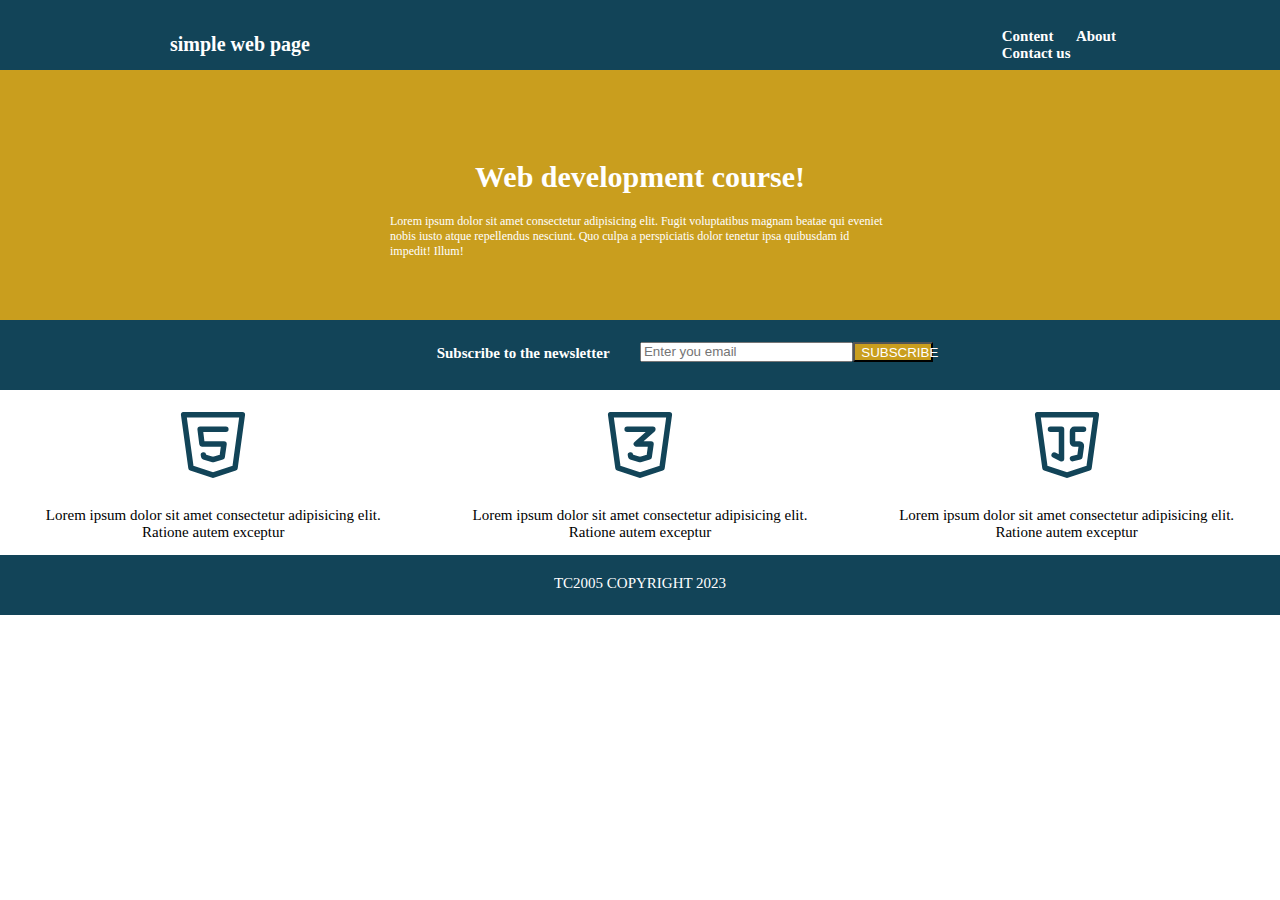
<file: docs/HTML/pagina_web_simple.html>
<!DOCTYPE html>
<html lang="en">
<head>
    <meta charset="UTF-8">
    <meta http-equiv="X-UA-Compatible" content="IE=edge">
    <meta name="viewport" content="width=device-width, initial-scale=1.0">

    <link rel="stylesheet" href="../CSS/pagina_web_simple.css">

    <title>simple web page</title>

</head>
<body>
    <div class="container">
        <header class="header">
            <div class="barra">
                <h1 class="barra_titulo">simple web page</h1>
                
                <nav class="barra_links">
                    <a class="barra_links_a" href="#">Content</a>
                    <a class="barra_links_a" href="#">About</a>
                    <a class="barra_links_a" href="#">Contact us</a>
                </nav>
            </div>

        </header>

        <main class="main">
            <div class="container_center_main">
                <h1>Web development course!</h1>
                <p>Lorem ipsum dolor sit amet consectetur adipisicing elit. Fugit voluptatibus magnam beatae qui eveniet nobis iusto atque repellendus nesciunt. Quo culpa a perspiciatis dolor tenetur ipsa quibusdam id impedit! Illum!</p>
            </div>
        </main>

        <section class="subscribe">
            <h3>Subscribe to the newsletter</h3>
            <input type="email" placeholder="Enter you email">
            <button>SUBSCRIBE</button>
        </section>

        <section class="cursos">
            <div class="curso_items">
                <svg xmlns="http://www.w3.org/2000/svg" class="icon icon-tabler icon-tabler-brand-html5" width="88" height="88" viewBox="0 0 24 24" stroke-width="1.5" stroke="#124458" fill="none" stroke-linecap="round" stroke-linejoin="round">
                    <path stroke="none" d="M0 0h24v24H0z" fill="none"/>
                    <path d="M20 4l-2 14.5l-6 2l-6 -2l-2 -14.5z" />
                    <path d="M15.5 8h-7l.5 4h6l-.5 3.5l-2.5 .75l-2.5 -.75l-.1 -.5" />
                  </svg>

                  <p>Lorem ipsum dolor sit amet consectetur adipisicing elit. Ratione autem exceptur</p>
            </div>

            <div class="curso_items">
                <svg xmlns="http://www.w3.org/2000/svg" class="icon icon-tabler icon-tabler-brand-css3" width="88" height="88" viewBox="0 0 24 24" stroke-width="1.5" stroke="#124458" fill="none" stroke-linecap="round" stroke-linejoin="round">
                    <path stroke="none" d="M0 0h24v24H0z" fill="none"/>
                    <path d="M20 4l-2 14.5l-6 2l-6 -2l-2 -14.5z" />
                    <path d="M8.5 8h7l-4.5 4h4l-.5 3.5l-2.5 .75l-2.5 -.75l-.1 -.5" />
                  </svg>
                  <p>Lorem ipsum dolor sit amet consectetur adipisicing elit. Ratione autem exceptur</p>

            </div>

            <div class="curso_items">
                <svg xmlns="http://www.w3.org/2000/svg" class="icon icon-tabler icon-tabler-brand-javascript" width="88" height="88" viewBox="0 0 24 24" stroke-width="1.5" stroke="#124458" fill="none" stroke-linecap="round" stroke-linejoin="round">
                    <path stroke="none" d="M0 0h24v24H0z" fill="none"/>
                    <path d="M20 4l-2 14.5l-6 2l-6 -2l-2 -14.5z" />
                    <path d="M7.5 8h3v8l-2 -1" />
                    <path d="M16.5 8h-2.5a0.5 .5 0 0 0 -.5 .5v3a0.5 .5 0 0 0 .5 .5h1.423a0.5 .5 0 0 1 .495 .57l-.418 2.93l-2 .5" />
                  </svg>

                  <p>Lorem ipsum dolor sit amet consectetur adipisicing elit. Ratione autem exceptur</p>
            </div>
        </section>

        
        <footer class="footer">
            <div class="footer-content">
                <p>TC2005 COPYRIGHT 2023</p>
            </div>
        </footer>
        
            
    </div>
    
</body>
</html>

<!-- Created by Miguel Angel Cabrera Victoria -->
</file>
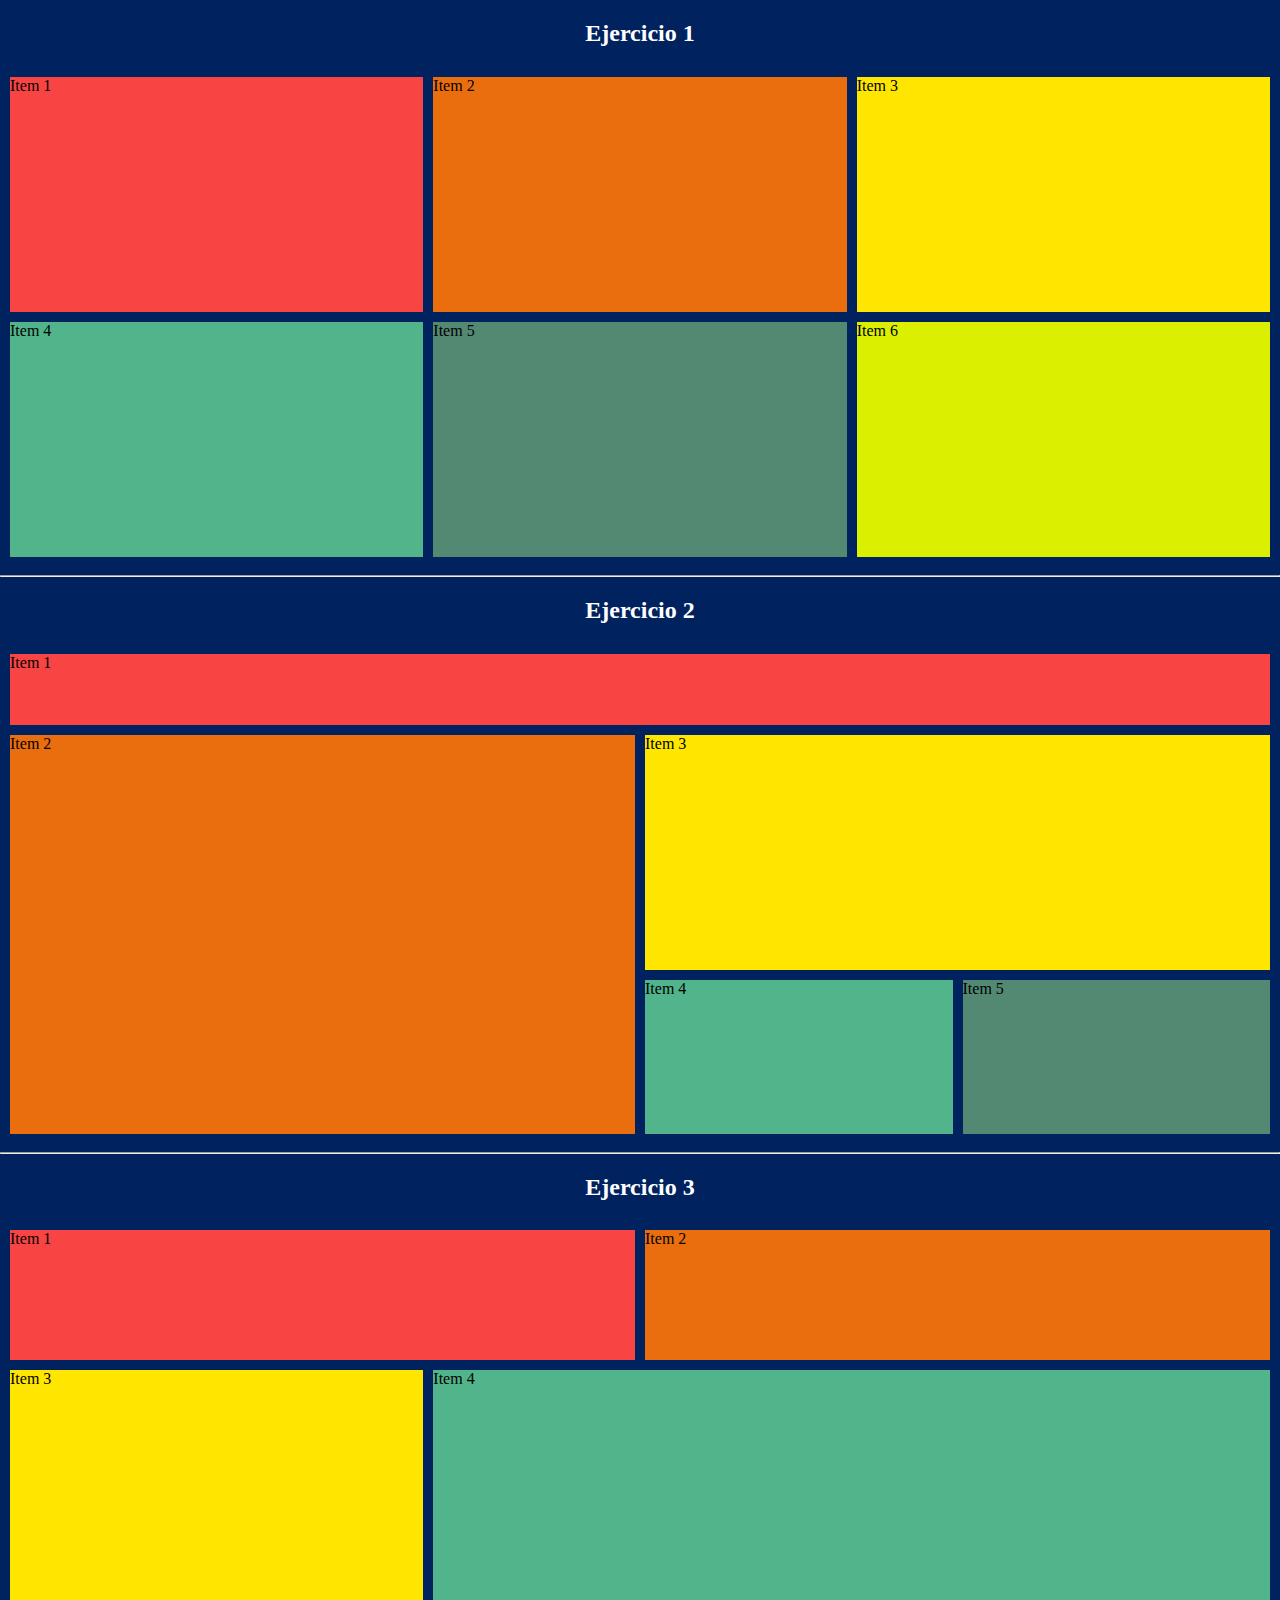
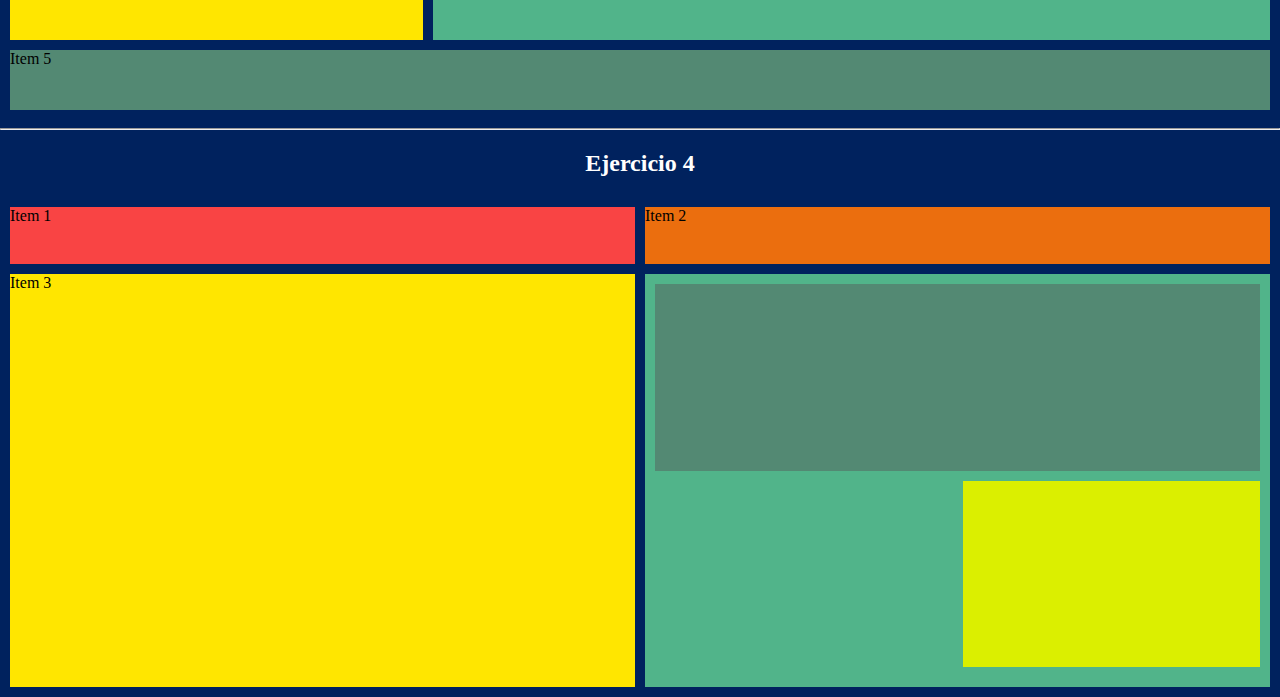
<file: docs/HTML/tarea_grid.html>
<!DOCTYPE html>
<html lang="en">
<head>
    <meta charset="UTF-8">
    <meta http-equiv="X-UA-Compatible" content="IE=edge">
    <meta name="viewport" content="width=device-width, initial-scale=1.0">
    <title>Document</title>
    <link rel="stylesheet" href="../CSS/tarea_grid.css">
</head>
<body>
    <h2>Ejercicio 1</h2>

    <div class="global_container container_1">
        <div class="rojo container_item_1">Item 1</div>
        <div class="naranja container_item_1">Item 2</div>
        <div class="amarillo container_item_1">Item 3</div>
        <div class="verde_1 container_item_1">Item 4</div>
        <div class="verde_2 container_item_1">Item 5</div>
        <div class="verde_3 container_item_1">Item 6</div>

    </div>

    <hr>

    <h2>Ejercicio 2</h2>

    <div class="global_container container_2">
        <div id="header_2"class="rojo">Item 1</div>
        <div id="item2_2"class="naranja">Item 2</div>
        <div id="item3_2"class="amarillo">Item 3</div>
        <div id="item4_2"class="verde_1">Item 4</div>
        <div id="item4_2"class="verde_2">Item 5</div>
    </div>

    <hr>

    <h2>Ejercicio 3</h2>
    
    <div class="global_container container_3">
        <div id="item1_3"class="rojo">Item 1</div>
        <div id="item2_3"class="naranja">Item 2</div>
        <div id="item3_3"class="amarillo">Item 3</div>
        <div id="item4_3"class="verde_1">Item 4</div>
        <div id="item5_3"class="verde_2">Item 5</div>
    </div>
    <hr>

    <h2>Ejercicio 4</h2>
    <div class="global_container container_4">
        <div id="item1_4"class="rojo">Item 1</div>
        <div id="item2_4"class="naranja">Item 2</div>
        <div id="item3_4"class="amarillo">Item 3</div>
        <div id="item4_4"class="verde_1 subcontainer">
            <div id="subcontainer1" class="verde_2"></div>
            <div id="subcontainer2" class="verde_3"></div>
            <div id="subcontainer3" class="naranja"></div>
        </div>
        
    </div>
    
    
    
</body>
</html>
</file>
<file: docs/CSS/styles_index.css>
*{
    box-sizing: border-box;
}

html{
    font-size: 62.5%;
    margin: 0;
    padding: 0;
}

body{
    font-size: 16px;
    margin: 0;
    padding: 0;
}

h1,h2{
    text-align: center;
}



a{
    text-decoration: none;
    font-size: 2rem;
    color: #000;
    
}

.container{
    background-color: rgba(245, 245, 220, 0.725);
    text-align: center;;
    width: 50%;
    display: block;
    margin-bottom: 100rem;
    margin: auto;
    -webkit-box-shadow: 0px 46px 90px 7px rgba(0,0,0,0.4);
    -moz-box-shadow: 0px 46px 90px 7px rgba(0,0,0,0.4);
    box-shadow: 0px 46px 90px 7px rgba(0,0,0,0.4);
}

.container h2 {
    margin-top: 1rem;
    
}

.container_item{
    padding: 1rem;
    border: 1px solid #000;
    color: black;
    height: 6rem;
}

.container_item:hover{
    background-color: #000;
}

.container_item:hover a{
    color: rgba(245, 245, 220, 0.725);
}
</file>
<file: docs/CSS/cheet_sheet_styles.css>
.border_1{
    border: 1px solid #000;
    text-align: center;
}

.border_left{
    border-left: 1px solid #000;
}

.border_right{
    border-right: 1px solid #000;
}

.border_t{
    border-top: 1px solid #000000;
}

.border_b{
    border-bottom: 1px solid #000000;
}

.border_radius{
    border: 1px solid;
    border-radius: 25px;
    text-align: center;
}

.image_background{
    background-image: url("../IMG/css_cheatsheet.png");
    height: 500px;
    background-position: center
}

.image_background h3{
    text-align: center;
    color: #fff;
    padding: 200px;
    font-size: 100px;
}

.color{
    color: green;
    font-weight: bold;
}

.font-family{
    font-family:'Gill Sans', 'Gill Sans MT', Calibri, 'Trebuchet MS', sans-serif;
}

.font-f{
    font-weight: bold;
}

.w{
    width: 200px;
    background-color: royalblue;
}

.h{
    height: 200px;
    background-color: royalblue;
}

.list-style{
    list-style: square;
}

.margin{
    background-color: blue;
    height: auto;
}

.margin h3{
    margin: 100px;
    background-color: red;
}

.padding{
    background-color: green;
    padding: 10px;
}

.padding h3{
    padding: 100px;
    background-color: red;
}

.overflow{
    width: 200px;
    height: 65px;
    background-color: coral;
    overflow: scroll;
}

.display{
    display: block;
}

.item_display{
    background-color: yellow;
    height: 150px;
    width: 150px;
    margin:10px
}

.relative{
    position: relative;
    width: 400px;
    height: 200px;
    border: 3px solid blue;
}

.absolute{
    position: absolute;
    top: 80px;
    right: 0;
    width: 200px;
    height: 100px;
    border: 3px solid red;
}

.filter{
    filter: blur(500px);
}
</file>
<file: docs/CSS/flex-box.css>
*{
    box-sizing: border-box;
}

html{
    font-size: 62.5%;
    margin: 0;
    padding: 0;
}


div{
    border: 1px solid #000;
}

.flex-container{
    display: flex;
    /* flex-direction: column; */
    flex-wrap: wrap;
    justify-content: center;
}

.flex-item{
    margin: 1rem;
    font-size: 3rem;
    flex-shrink: 1;
    flex-grow: 2;
}
</file>
<file: docs/CSS/pagina_web_simple.css>
:root{
    --azul:  #124458;
    --dorado: #c99e1e;
    --blanco: #fff;
    --negro: #000;
}

html{
    box-sizing: border-box;
    font-size: 62.5%; /* 1rem  = 10px */
}

*,*:before, *:after{
    box-sizing: inherit;
}

body{
    padding: 0;
    margin: 0;
}

/* Globales */

.container{
    display: flex;
    display: block;
}


/* header */

.barra{
    display: flex;
    align-items: center;
    background-color: var(--azul);
    color: var(--blanco);
}

.barra_titulo{
    padding: 2rem;
    width: 100rem;
    margin-left: 15rem;
}

.barra_links{
    margin-right: 10rem;
    
}

.barra_links_a{
    font-weight: bold;
    font-size: 1.5rem;
    text-decoration: none;
    color: var(--blanco);
    margin: 1rem;
}

/* main */

.main{
    background-color: var(--dorado);
    margin-top: -2rem;
    height: 25rem;
    display: block;
    color: var(--blanco);
}

.container_center_main{
    margin: auto;
    width: 50%;
    padding: 7rem;
}

.main h1{
    font-size: 3rem;
    text-align: center;
}

.main p{
    font-size: 1.2rem;
}


/* subscribe */

.subscribe{
    background-color: var(--azul);
    height: 7rem;
    display: grid;
    grid-template-columns: repeat(6,1fr);
}

.subscribe h3{
    color: var(--blanco);
    grid-column: 3/4;
    padding: 1rem;
    font-size: 1.5rem;
}

.subscribe input, button{
    height: 2rem;
    margin-top: 2.2rem;
}

.subscribe button{
    width: 8rem;
    background-color: var(--dorado);
    color: var(--blanco);
}

/* languages */

.cursos{
    display: grid;
    grid-template-columns: repeat(3,1fr);
    height: 16rem;
}

.curso_items{
    width: auto;
    padding: 3rem;
    text-align: center;
    font-size: 1.5rem;
    margin-top: -2rem;

}

/* footer */

.footer{
    background-color: var(--azul);
    height: 6rem;
    margin: -1rem;
}

.footer-content{
    width: auto;
    text-align: center;
    margin-bottom: -1rem;
    color: var(--blanco);
    font-size: 1.5rem;
}

.footer-content p{
    padding: 2rem;
}
</file>
<file: docs/CSS/tarea_grid.css>
:root{
    --red: #f94444;
    --naranja: #eb6e0e;
    --amarillo:#ffe600;
    --verde_1: #51b48a;
    --verde_2: #538973;
    --verde_3: #dbef00;
    --fondo:#00225e;
}

*{
    box-sizing: border-box;
}

html{
    font-size: 62.5%;
    margin: 0;
    padding: 0;
}

body{
    background-color: var(--fondo);
    font-size: 16px;
    margin: 0;
    padding: 0;
}

h2, p {
    color: #fff;
    text-align: center;
}

.rojo{background-color: var(--red);}
.naranja{background-color: var(--naranja);}
.amarillo{background-color: var(--amarillo);}
.verde_1{background-color:var(--verde_1)}
.verde_2{background-color: var(--verde_2)}
.verde_3{background-color: var(--verde_3)}

/* contenedores grid */

.global_container{
    padding: 1rem;
    display: grid;
    height: 50rem;
    gap: 1rem;
}

/* container 1 */

.container_1{
    grid-template-columns: repeat(3, 1fr);
    grid-template-rows: repeat(2, 1fr);
}

/* container 2 */

.container_2{
    grid-template-columns: repeat(4, 1fr);
    grid-template-rows: repeat(6,1fr);
}

#header_2{
    grid-column: 1/-1;
}

#item2_2{
    grid-row: 2/7;
    grid-column: 1/3;
}

#item3_2{
    grid-row: 2/5;
    grid-column: 3/-1;
}

#item4_2{
    grid-row: 5/-1;
}

/* container_3 */

.container_3{
    grid-template-columns: repeat(6,1fr);
    grid-template-rows: repeat(7,1fr);
}

#item1_3{
    grid-column:1/4 ;
    grid-row: 1/3;
}

#item2_3{
    grid-column: 4/-1;
    grid-row: 1/3;
}

#item3_3{
    grid-column: 1/3 ;
    grid-row: 3/7;
}

#item4_3{
    grid-column: 3/-1;
    grid-row: 3/7;
}

#item5_3{
    grid-column: 1/-1;
}

/* container 4 */

.container_4{
    grid-template-columns: repeat(6,1fr);
    grid-template-rows: repeat(7,1fr);
}

#item1_4{
    grid-column: 1/4;
}
#item2_4{
    grid-column: 4/-1;
}
#item3_4{
    grid-column: 1/4;
    grid-row: 2/10;
}
#item4_4{
    grid-column: 4/-1;
    grid-row: 2/10;
}

/* subcontainer */

.subcontainer{
    display: grid;
    gap: 1rem;
    padding: 1rem;
    grid-template-rows: repeat(2,1fr);
    grid-template-columns: repeat(4,1fr);
}

#subcontainer1{
    grid-column: 1/-1;
}

#subcontainer2{
    grid-column: 3/-1;
}
</file>
